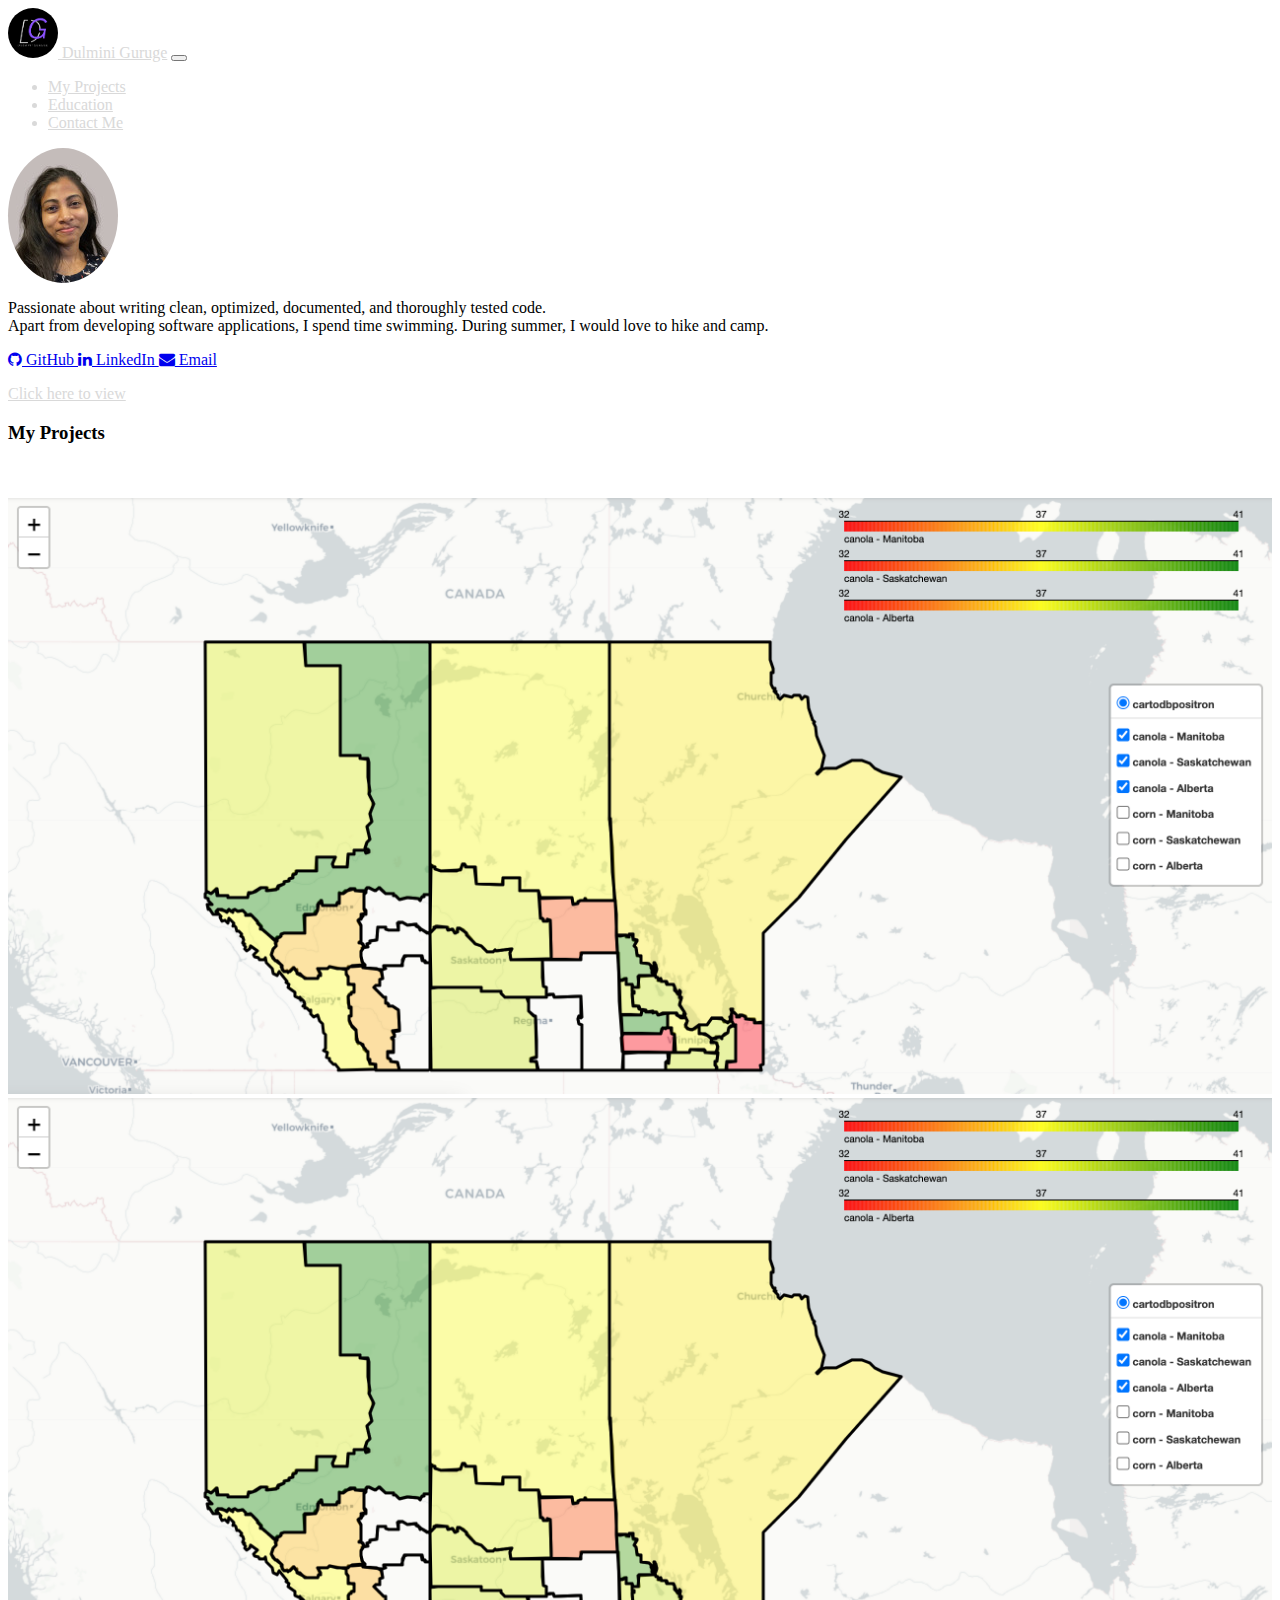
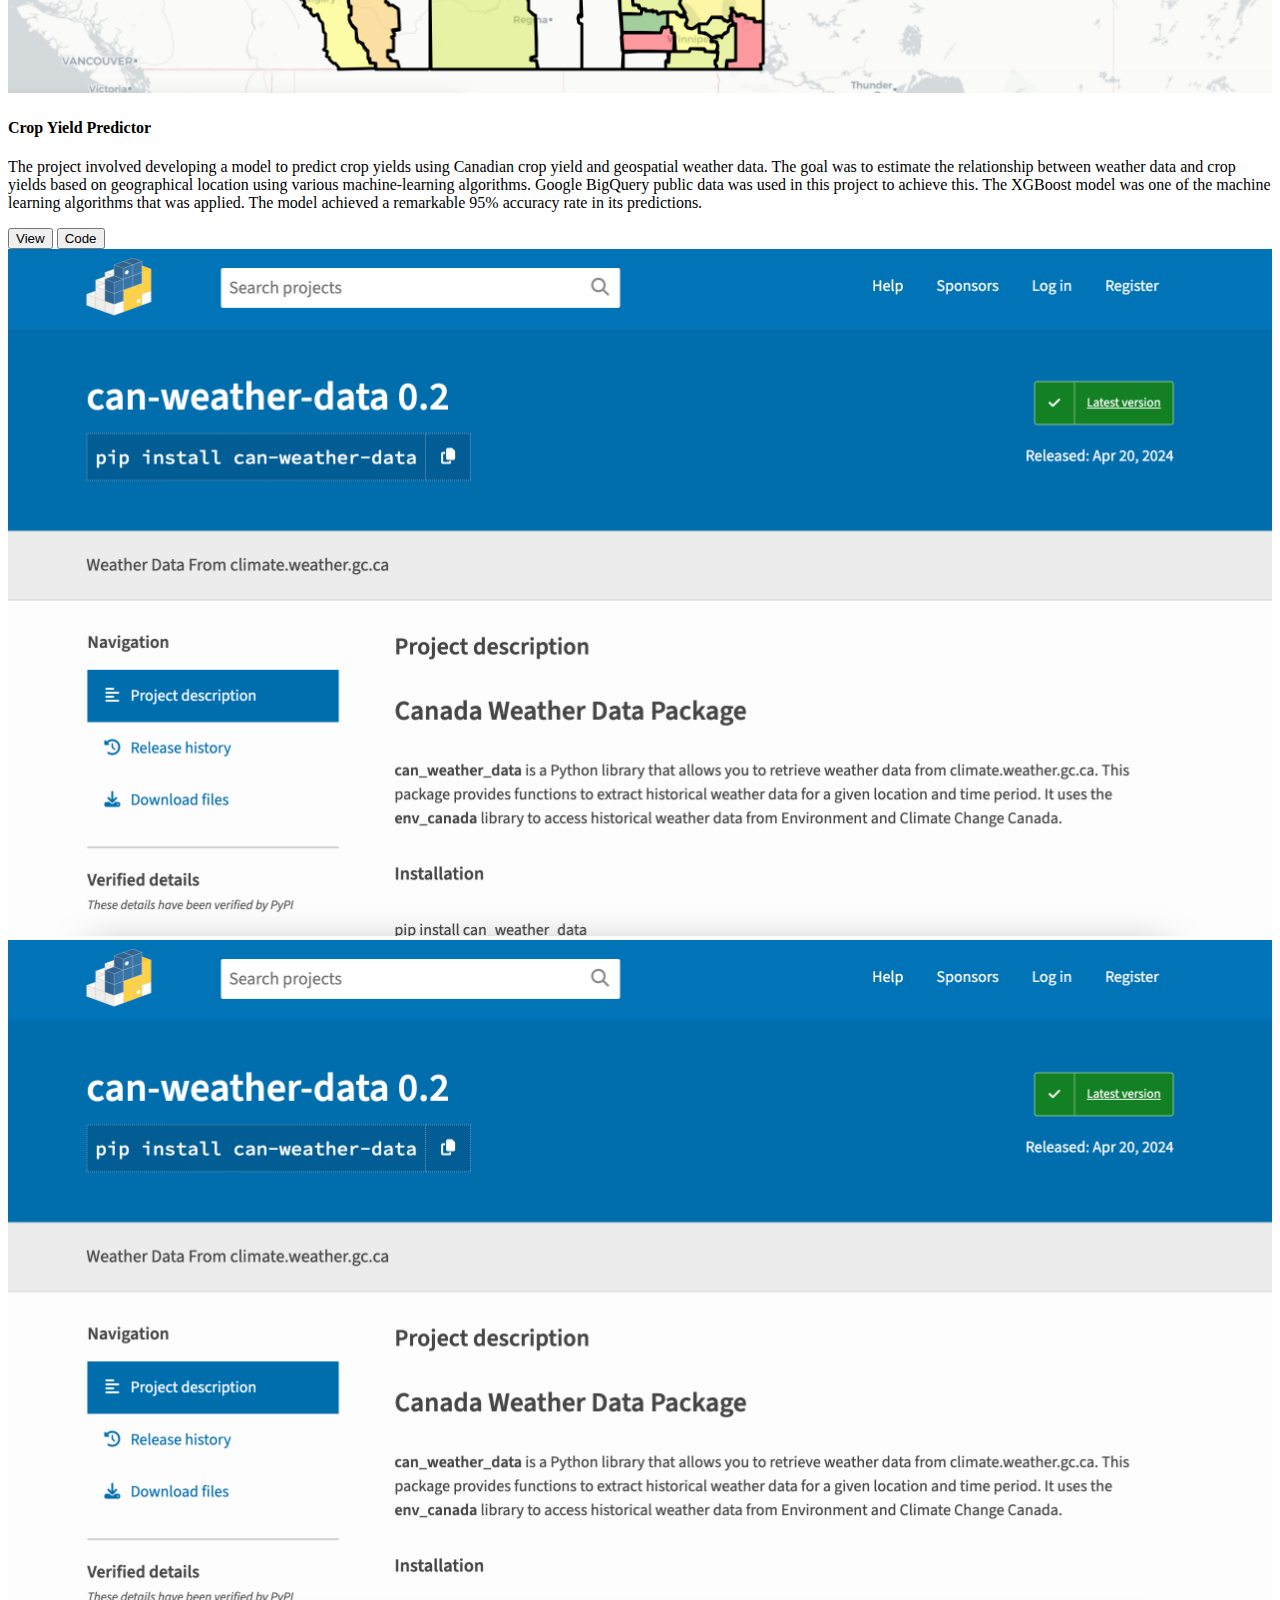
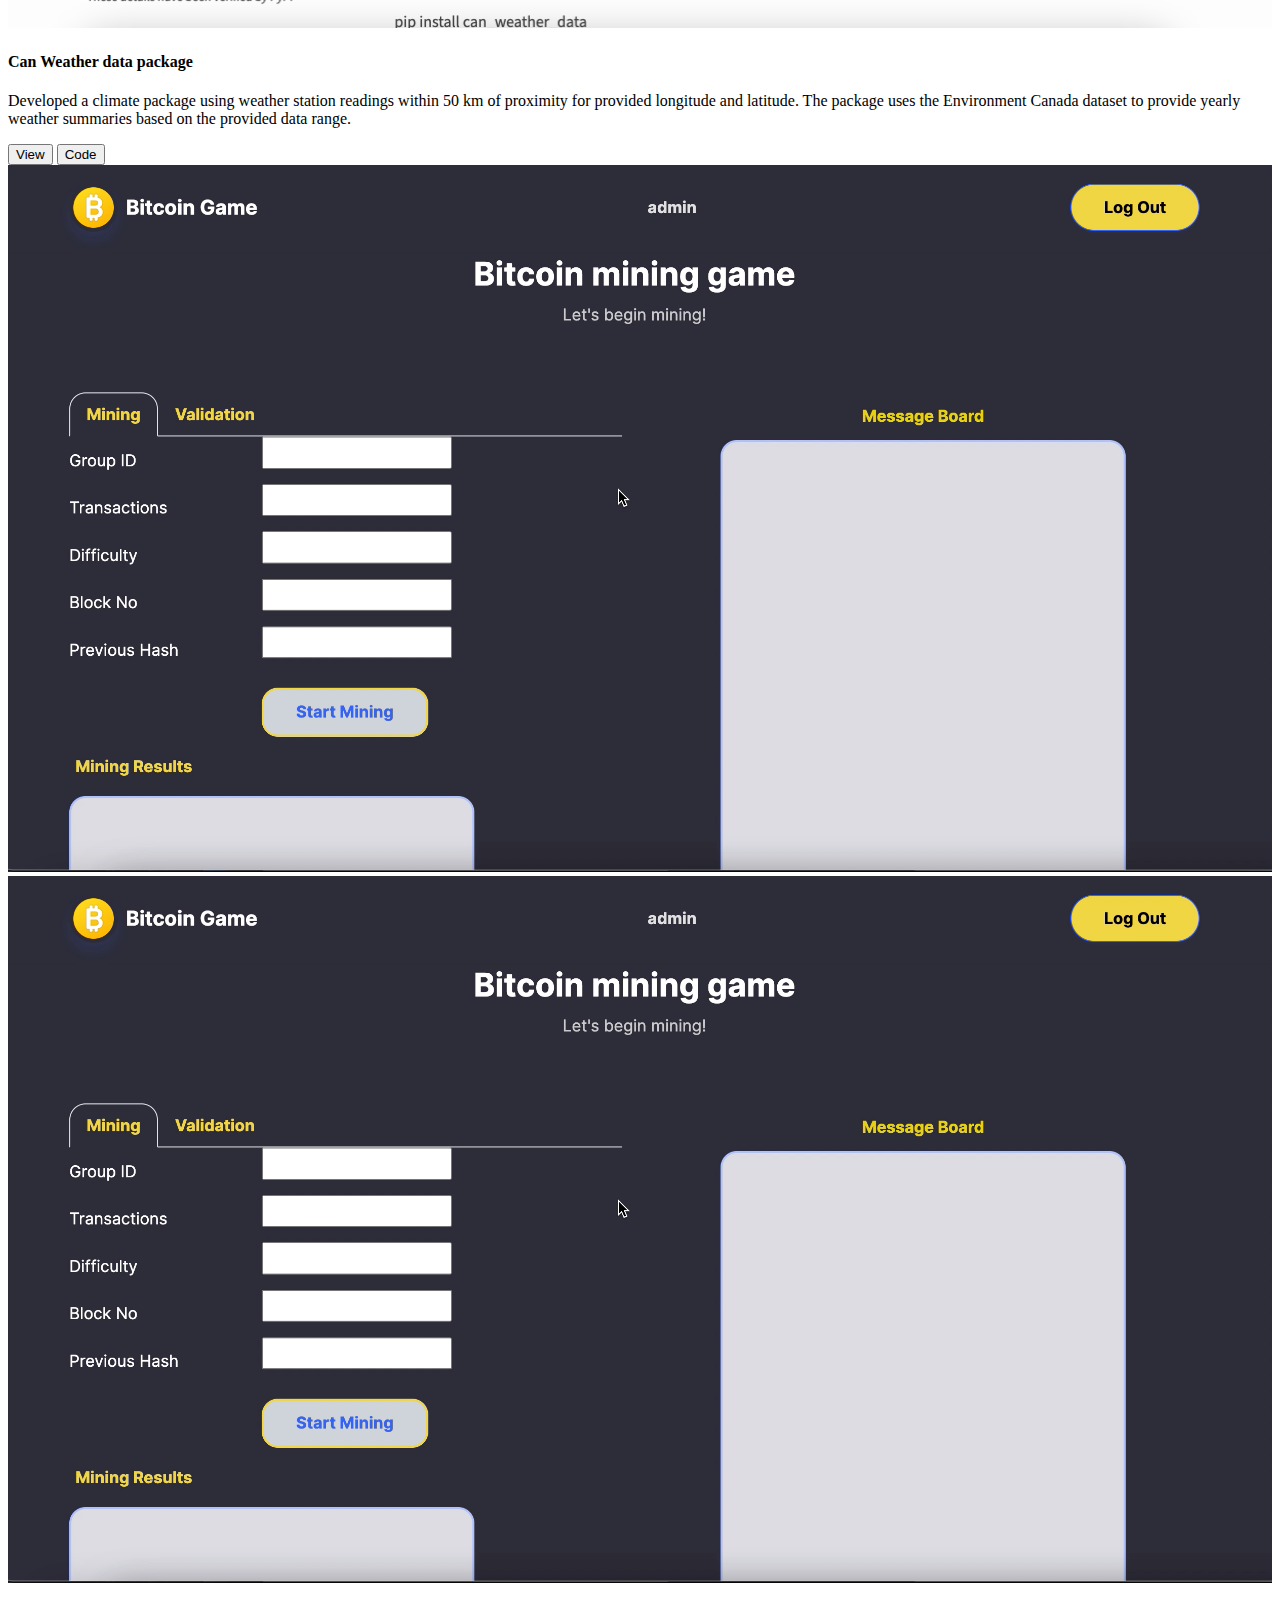
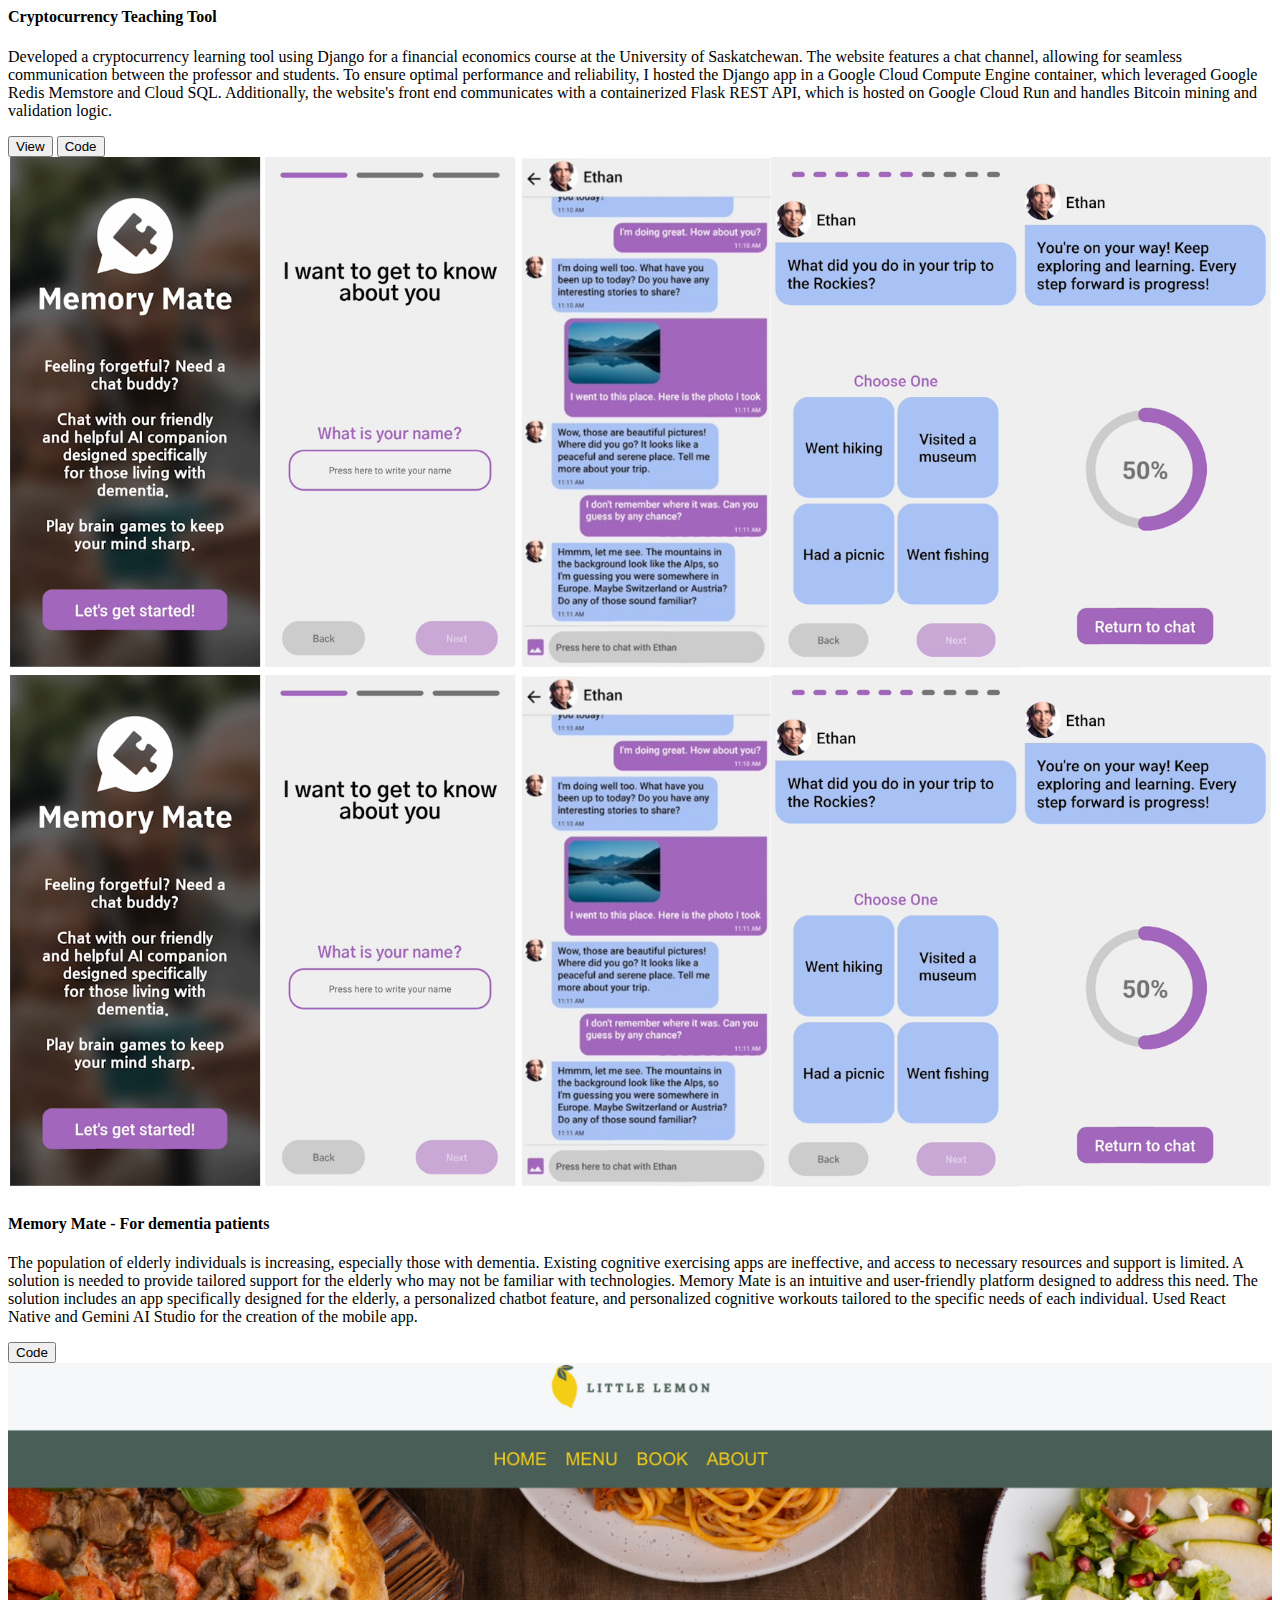
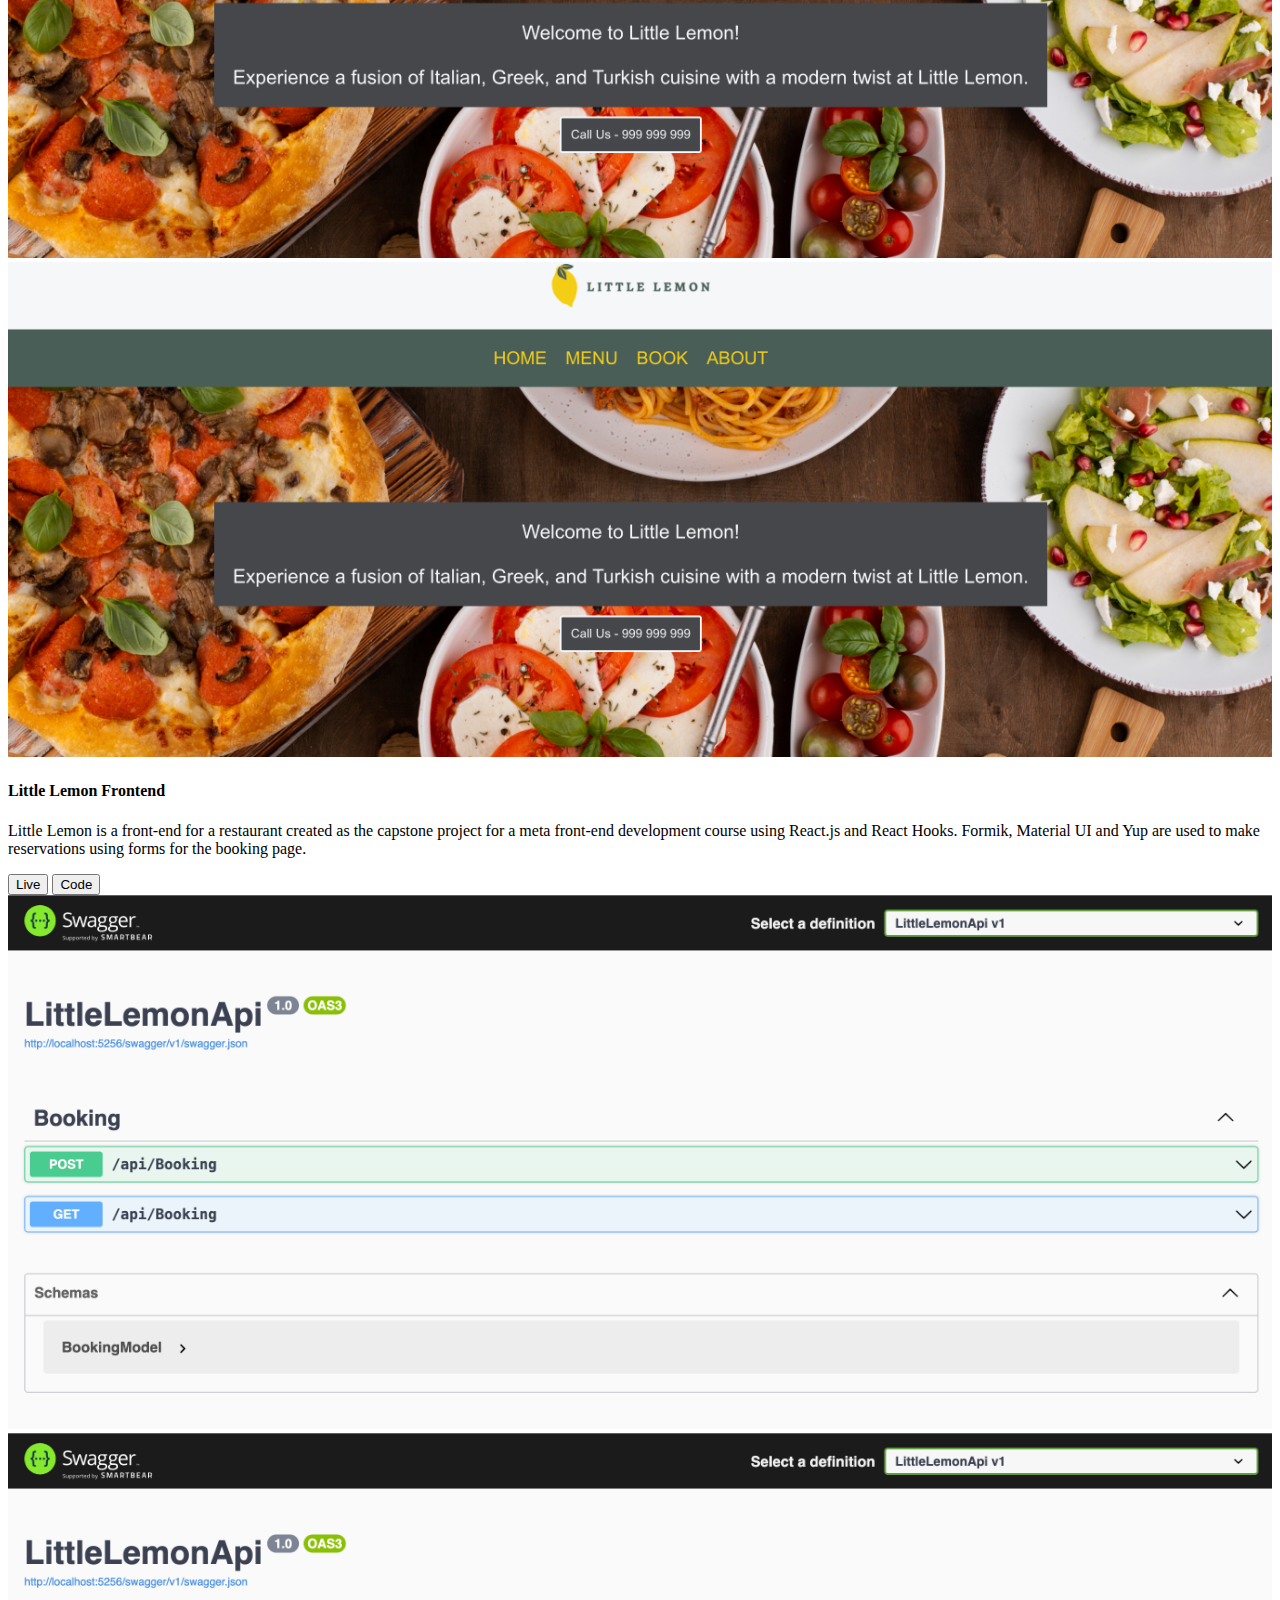
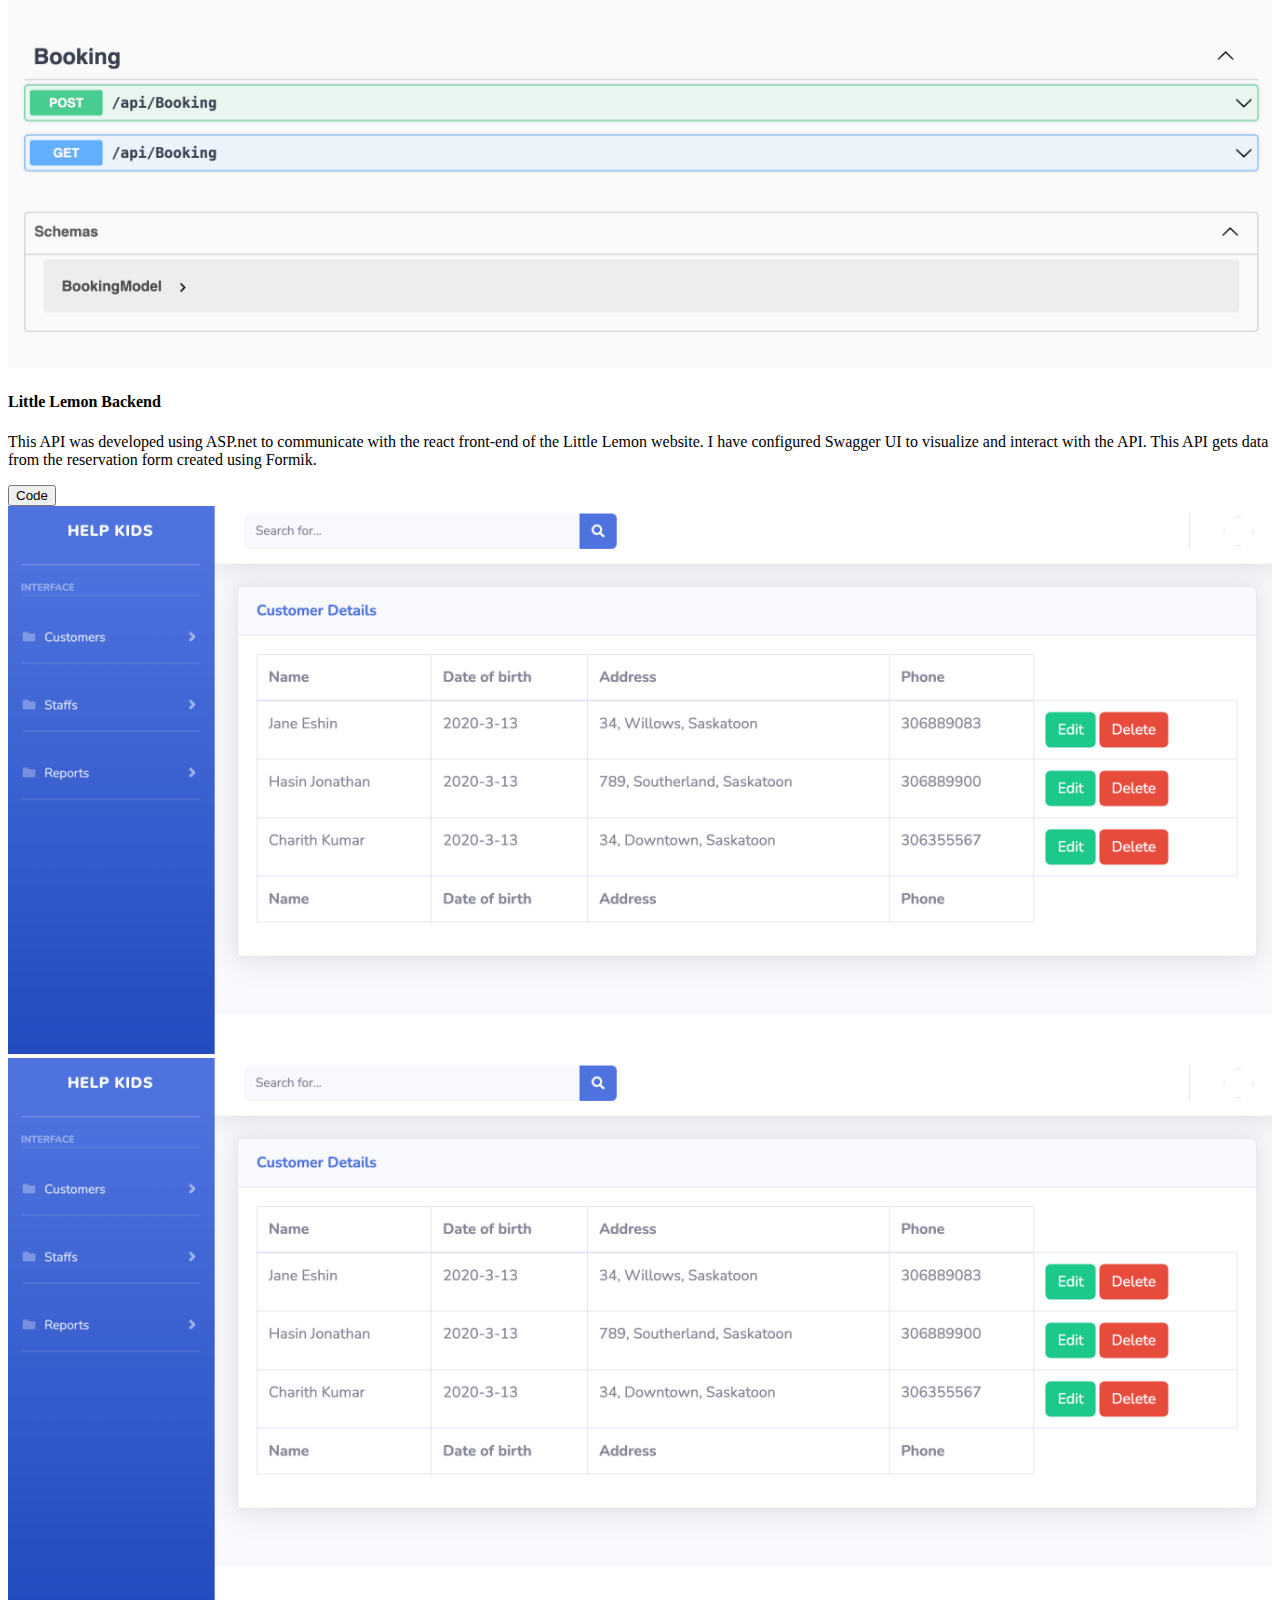
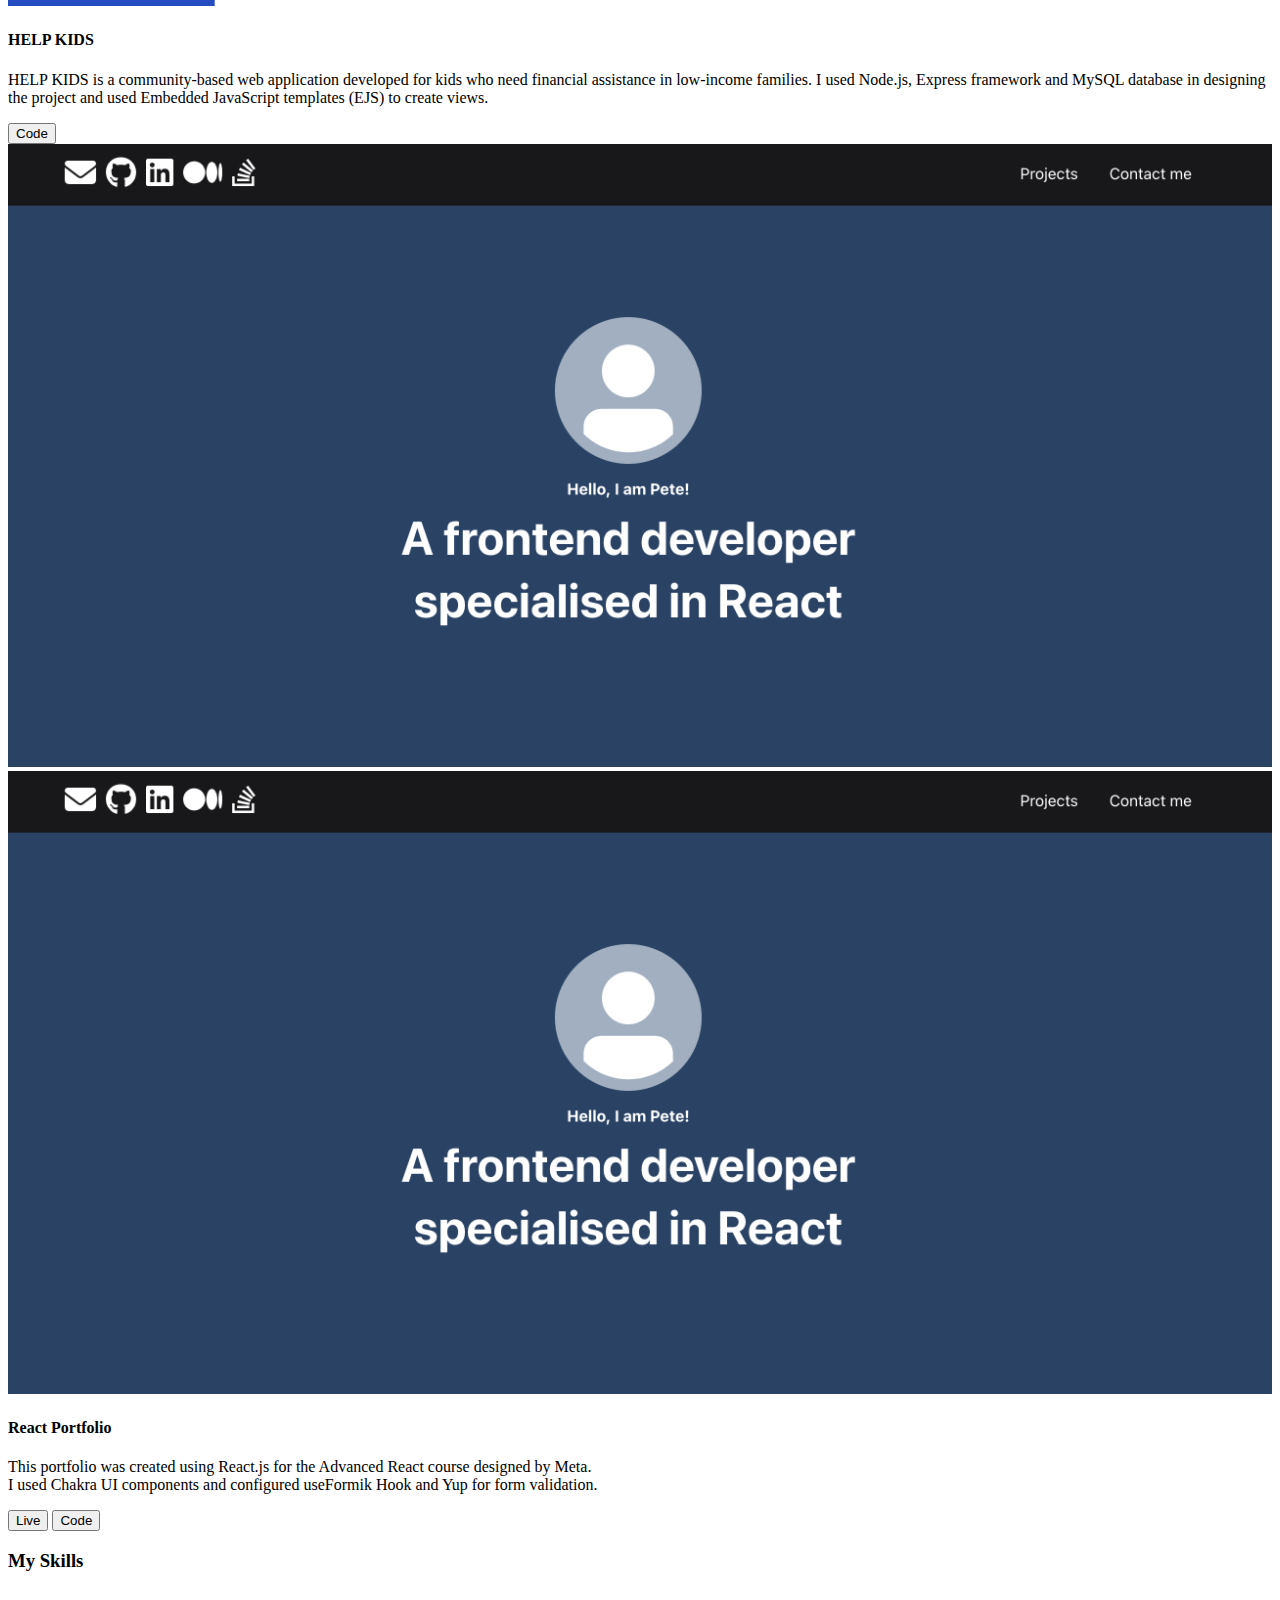
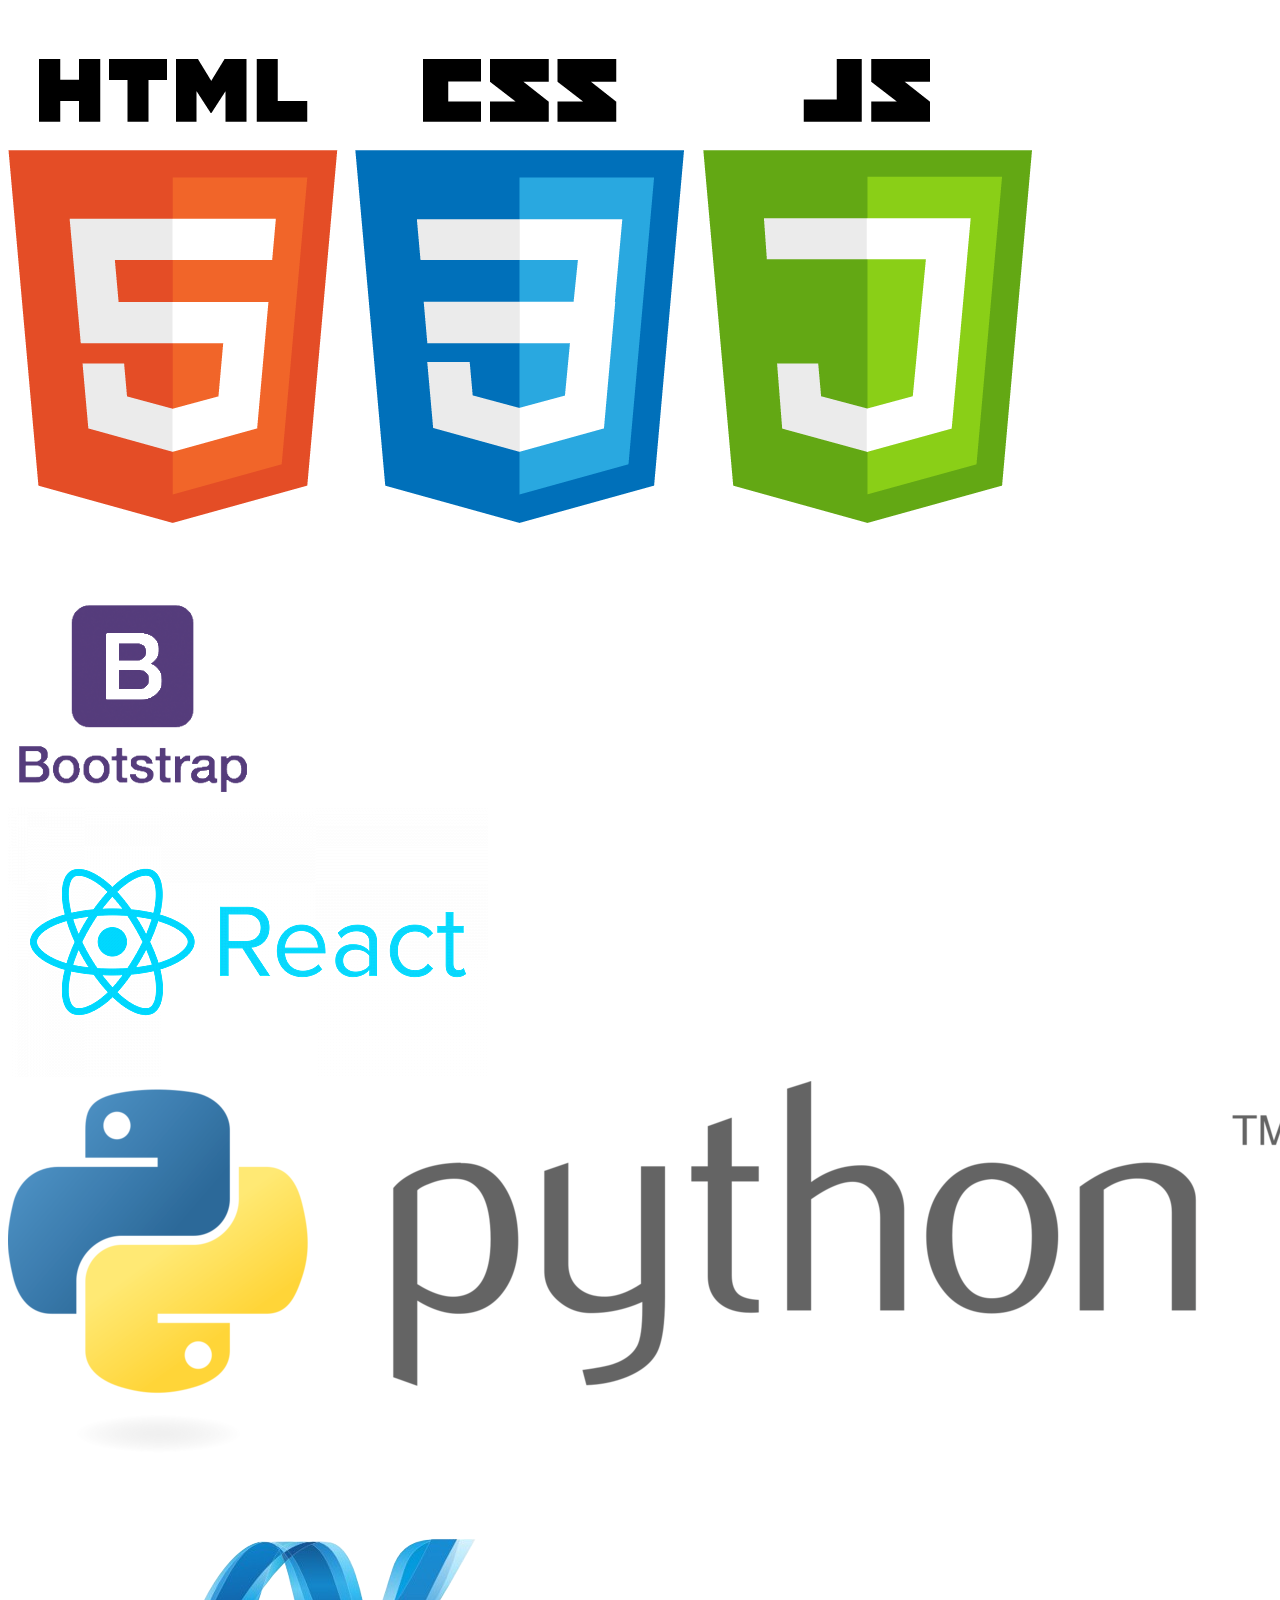
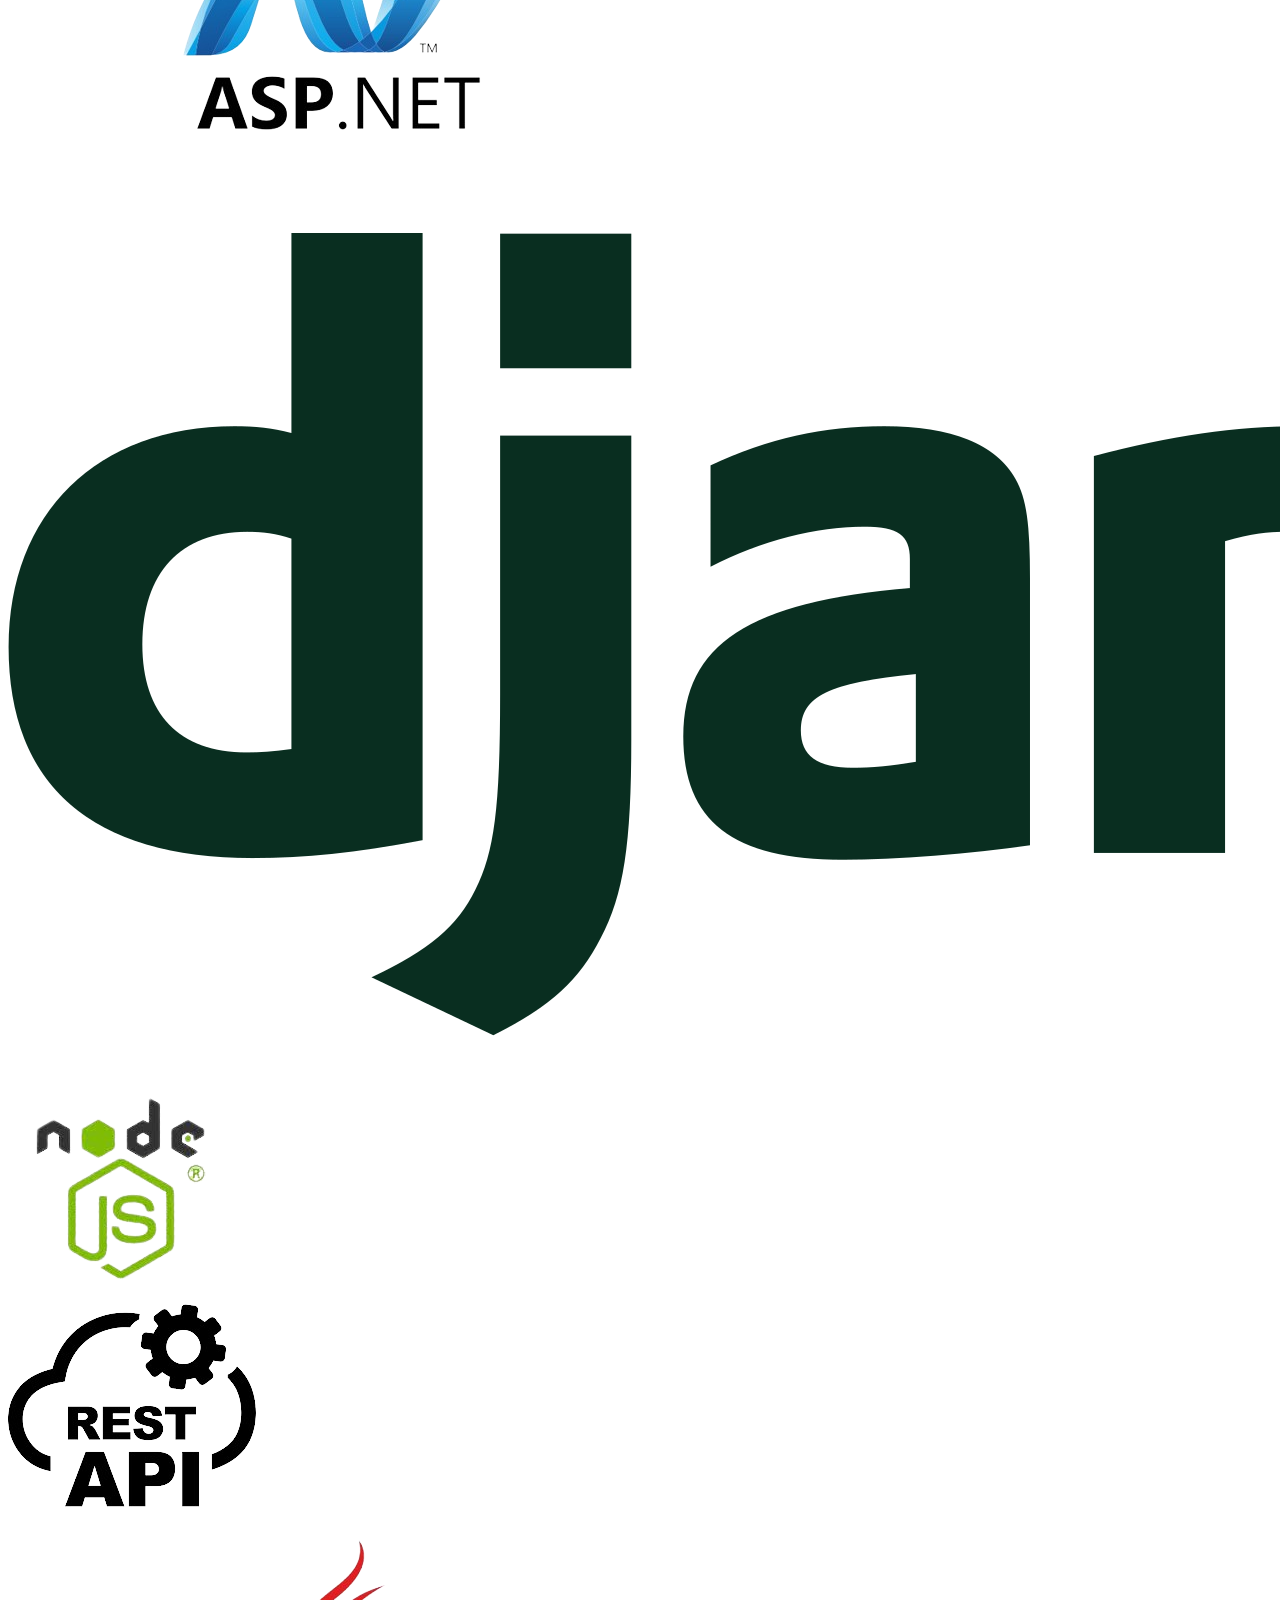
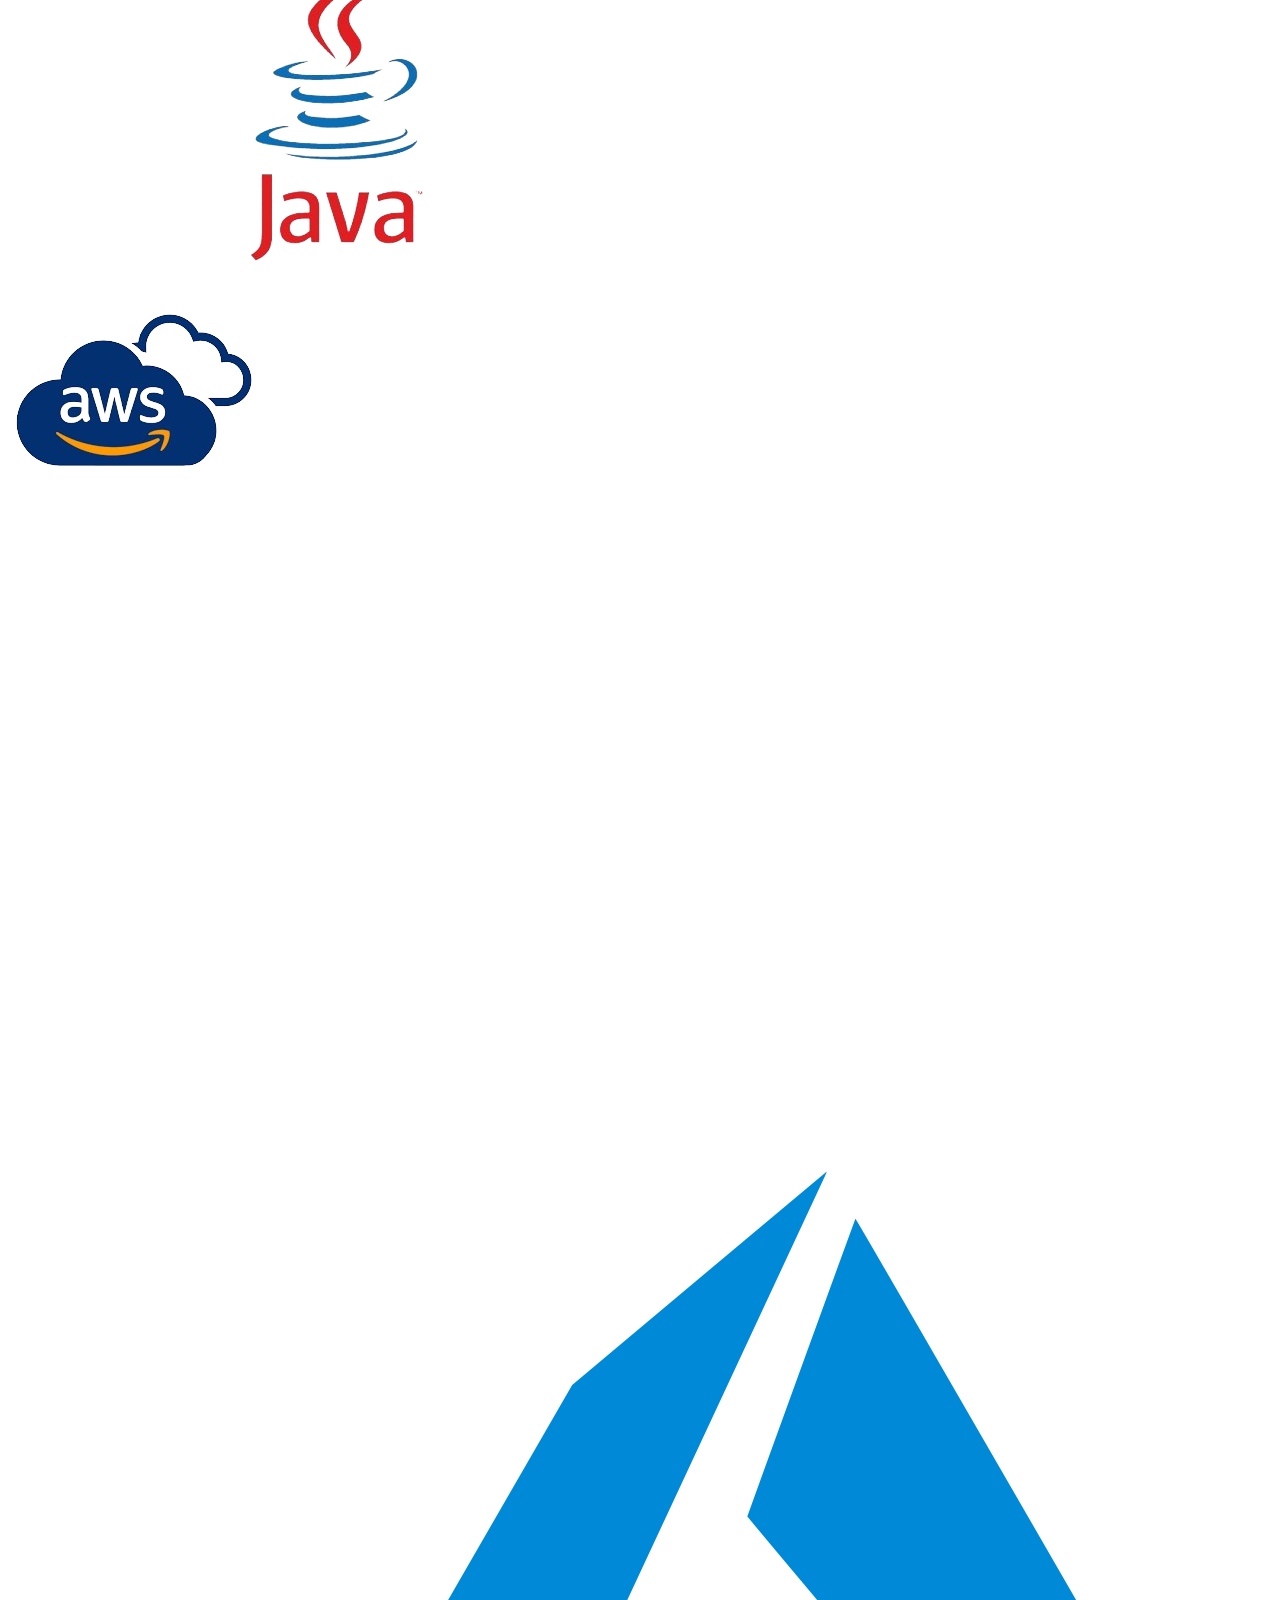
<file: Index.html>
<!doctype html>
<html lang="en">
  <head>
    <meta charset="utf-8">
    <meta name="viewport" content="width=device-width, initial-scale=1">
    <title>Dulmini Guruge</title>
    <link href="https://cdn.jsdelivr.net/npm/bootstrap@5.3.2/dist/css/bootstrap.min.css" rel="stylesheet" integrity="sha384-T3c6CoIi6uLrA9TneNEoa7RxnatzjcDSCmG1MXxSR1GAsXEV/Dwwykc2MPK8M2HN" crossorigin="anonymous">
    <link rel="stylesheet" href="https://cdnjs.cloudflare.com/ajax/libs/font-awesome/4.7.0/css/font-awesome.min.css">
    <!-- Favicon  -->
    <link rel="icon" href="./img/logo.png" style="border-radius: 50px;">
    <!-- Custom styles for this template -->
    <link href="CSS/styles.css" rel="stylesheet">
    
  </head>
  <body>
    <!-- Navbar -->
    <nav class="navbar navbar-expand-md bg-dark navbar-dark text-white ">
      <div class="container">
          <!-- Image Logo -->
          <a class="navbar-brand logo-image" style="color: #D9D9D9;" href="index.html"><img src="./img/logo.png" style="width: 50px;height: 50px;border-radius: 50px;">   Dulmini Guruge</a>  
        
      
        
    
        <button class="navbar-toggler" type="button" data-bs-toggle="collapse" data-bs-target="#navbarNavDropdown" aria-controls="navbarNavDropdown" aria-expanded="false" aria-label="Toggle navigation">
          <span class="navbar-toggler-icon"></span>
        </button>
        <div class="collapse navbar-collapse" id="navbarNavDropdown">
          <ul class="navbar-nav ms-auto" style="color: #D9D9D9;" > 
           <!--  <li class="nav-item">
              <a class="nav-link"  href="#Services">Services</a>
            </li> -->
            <li class="nav-item">
              <a class="nav-link" href="#Portfolio">My Projects</a>
            </li>
            <li class="nav-item">
              <a class="nav-link" href="#Education">Education</a>
            </li>
            <li class="nav-item">
              <a class="nav-link" href="#ContactMe">Contact Me</a>
            </li>
            
          </ul>
        </div>
      </div>
    </nav>

  <main>

    <!--Showcase-->
    <section class="bg-dark text-light p-5  text-center" >
      <div class="container" id="Home">
        <div class="d-flex flex-column align-items-center">
          

          <div class="oval-front-img py-5">
            
          </div>
          <div class="mt-3">
            

            <!-- <h2>Software Developer</h2> -->
            <p>
              Passionate about writing clean, optimized, documented, and thoroughly tested code. 
              <br/>Apart from developing software applications, I spend time swimming. During summer, I would love to hike and camp.
              
              <!-- Experienced in React, Django and ASP.net web development -->
            </p>
            <a href="https://github.com/DulminiGuruge" target="_blank" class="btn btn-dark rounded-pill text-white border border-bisque mb-5">
              <i class="fa fa-github fa-1x"></i> GitHub
            </a>
            <a href="https://www.linkedin.com/in/dulminig/" target="_blank" class="btn btn-dark rounded-pill text-white border border-bisque mb-5">
              <i class="fa fa-linkedin fa-1x"></i> LinkedIn
            </a>
            <a href="mailto: dulminiguruge@gmail.com" target="_blank" class="btn btn-dark rounded-pill text-white border border-bisque mb-5">
              <i class="fa fa-envelope fa-1x"></i> Email
            </a>
           
           <!--  <a href="https://drive.google.com/drive/folders/1D943mhyxoeLR1X7yl84L0T0NDXxobIH1?usp=drive_link" target="_blank" class="btn btn-dark rounded-pill text-white border border-bisque mb-5"></a> -->
          <!--   <a href="pdf.html" target="_blank" class="btn btn-dark rounded-pill text-white border border-bisque mb-5">
              <i class="fa fa-file fa-1x"></i> Resume
            </a> -->
            <a href="#Portfolio" class="nav-link px-2 " style="color: #D9D9D9;"> <p id="demo"></p></a>
            

            <script>
              var rotations = 3;  // Set the number of rotations
              var currentRotation = 1;
              
              var i = 0;
              var txt = 'Click here to view My Projects';
              var speed = 50;
              
              function typeWriter() {
                if (i < txt.length) {
                        document.getElementById("demo").innerHTML += txt.charAt(i);
                        i++;
                        setTimeout(typeWriter, speed);
                  }
              }
              
              // Call the function when the document loads
              document.addEventListener("DOMContentLoaded", function() {
                typeWriter();
              });
              </script>
            
         
        

            
  
  
          </div>
          
        </div>
      
      </div>

    </section>
    <!--Services-->
      <!--About me-->
  <!-- <section class="bg-light rounded-4 mt-5 py-5 px-4 px-md-5">
    <div class="container px-5">
        <div class="row gx-5 justify-content-center">
            <div class="col-xxl-8">
                <div class="text-center my-5">
                    <h3 class=" fw-bolder"><span class="text-gradient d-inline">Why Work With Me</span></h3>
                    <p class="lead fw-light mb-4">I am passionate about creating software solutions and solving leetcode questions. My skillset is diverse, covering both front-end and back-end development, which I have gained through practical experience in the industry.</p>
                    
                    <p class="text-muted">Apart from developing software application I spend time swimming. Other than that I would love to hike and do camping during summer.</p>
                 
                </div>
            </div>
        </div>
    </div>
</section> -->

  
   
   <!-- Projects Section-->
   <section class="bg-light rounded-4 mt-5 py-5 px-4 px-md-5" id="Portfolio">
    <div class="text-center m-5"><h3 class="fw-bolder">My Projects</h3></div>
    <br></br>
 
    <div class="container">
      <div class="row  ">


        <div class="card g-3">
          <div class="row no-gutters">
              <!-- Image on the left for lg and md screens -->
              <div class="col-lg-6 d-none d-md-block">
                  <img src="./img/CropPredictions.png" class="card-img" alt="Card image" style="width: 100%; height: 100%;">
              </div>
        
               <!-- Image on top of the text for sm screens -->
               <div class="col-sm-12 d-md-none">
                <img src="./img/CropPredictions.png" class="card-img" alt="Card image" style="width: 100%; height: 100%;">
            </div>
              
              <!-- Text on the right for lg and md screens -->
              <div class="col-lg-6">
                  <div class="card-body">
                      <h4 class="card-title">Crop Yield Predictor</h4>
                      <p class="card-text">The project involved developing a model to predict crop yields using Canadian crop yield and geospatial weather data. The goal was to estimate the relationship between weather data and crop yields based on geographical location using various machine-learning algorithms. Google BigQuery public data was used in this project to achieve this. The XGBoost model was one of the machine learning algorithms that was applied. The model achieved a remarkable 95% accuracy rate in its predictions. </p>
                      
                      <div class="d-flex justify-content-between align-items-center">
                          <div class="btn-group">
                              <button type="button" class="btn btn-sm btn-outline-secondary" onclick=cropyieldPage()>View</button> 
                              <button type="button" class="btn btn-sm btn-outline-secondary" onclick=cropyieldGit()>Code</button>
                          </div>
                          
                      </div>
                  </div>
              </div>
        
             
          </div>
        </div>

        <div class="card g-3">
          <div class="row no-gutters">
              <!-- Image on the left for lg and md screens -->
              <div class="col-lg-6 d-none d-md-block">
                  <img src="./img/can_weather.png" class="card-img" alt="Card image" style="width: 100%; height: 100%;">
              </div>
        
               <!-- Image on top of the text for sm screens -->
               <div class="col-sm-12 d-md-none">
                <img src="./img/can_weather.png" class="card-img" alt="Card image" style="width: 100%; height: 100%;">
            </div>
              
              <!-- Text on the right for lg and md screens -->
              <div class="col-lg-6">
                  <div class="card-body">
                      <h4 class="card-title"> Can Weather data package </h4>
                      <p class="card-text">Developed a climate package using weather station readings within 50 km of proximity for provided longitude and latitude. The package uses the Environment Canada dataset to provide yearly weather summaries based on the provided data range. </p>
                      
                      <div class="d-flex justify-content-between align-items-center">
                          <div class="btn-group">
                              <button type="button" class="btn btn-sm btn-outline-secondary" onclick=canweatherPage()>View</button> 
                              <button type="button" class="btn btn-sm btn-outline-secondary" onclick=canweatherGit()>Code</button>
                          </div>
                          
                      </div>
                  </div>
              </div>
        
             
          </div>
        </div>

        <div class="card g-3">
          <div class="row no-gutters">
              <!-- Image on the left for lg and md screens -->
              <div class="col-lg-6 d-none d-md-block">
                  <img src="./img/bitcoingame.png" class="card-img" alt="Card image" style="width: 100%; height: 100%;">
              </div>
        
               <!-- Image on top of the text for sm screens -->
               <div class="col-sm-12 d-md-none">
                <img src="./img/bitcoingame.png" class="card-img" alt="Card image" style="width: 100%; height: 100%;">
            </div>
              
              <!-- Text on the right for lg and md screens -->
              <div class="col-lg-6">
                  <div class="card-body">
                      <h4 class="card-title">Cryptocurrency Teaching Tool</h4>
                      <p class="card-text">Developed a cryptocurrency learning tool using Django for a financial economics course at the University of Saskatchewan. The website features a chat channel, allowing for seamless communication between the professor and students. To ensure optimal performance and reliability, I hosted the Django app in a Google Cloud Compute Engine container, which leveraged Google Redis Memstore and Cloud SQL. Additionally, the website's front end communicates with a containerized Flask REST API, which is hosted on Google Cloud Run and handles Bitcoin mining and validation logic. </p>
                      
                      <div class="d-flex justify-content-between align-items-center">
                          <div class="btn-group">
                              <button type="button" class="btn btn-sm btn-outline-secondary" onclick=bitcoingamePage()>View</button> 
                              <button type="button" class="btn btn-sm btn-outline-secondary" onclick=bitcoingameGit()>Code</button>
                          </div>
                          
                      </div>
                  </div>
              </div>
        
             
          </div>
        </div>


        <div class="card g-3">
          <div class="row no-gutters">
              <!-- Image on the left for lg and md screens -->
              <div class="col-lg-6 d-none d-md-block">
                  <img src="./img/MemoryMate.png" class="card-img" alt="Card image" style="width: 100%; height: 100%;">
              </div>
               <!-- Image on top of the text for sm screens -->
               <div class="col-sm-12 d-md-none">
                <img src="./img/MemoryMate.png" class="card-img" alt="Card image" style="width: 100%; height: 100%;">
               </div>
              
              <!-- Text on the right for lg and md screens -->
              <div class="col-lg-6">
                  <div class="card-body">
                      <h4 class="card-title">Memory Mate - For dementia patients</h4>
                      <p class="card-text">The population of elderly individuals is increasing, especially those with dementia. Existing cognitive exercising apps are ineffective, and access to necessary resources and support is limited. A solution is needed to provide tailored support for the elderly who may not be familiar with technologies. Memory Mate is an intuitive and user-friendly platform designed to address this need. The solution includes an app specifically designed for the elderly, a personalized chatbot feature, and personalized cognitive workouts tailored to the specific needs of each individual. Used React Native and Gemini AI Studio for the creation of the mobile app. </p>
                      
                      <div class="d-flex justify-content-between align-items-center">
                          <div class="btn-group">
                               <!-- <button type="button" class="btn btn-sm btn-outline-secondary" onclick=foodieView()>View</button>  -->
                              <button type="button" class="btn btn-sm btn-outline-secondary" onclick=MemoryMateGit()>Code</button>
                          </div>
                          <!-- <small class="text-body-secondary">9 mins</small> -->
                      </div>
                  </div>
              </div>
  
             
          </div>
      </div>

        <div class="card g-3">
          <div class="row no-gutters">
              <!-- Image on the left for lg and md screens -->
              <div class="col-lg-6  d-none d-md-block">
                  <img src="./img/little_lemon.png" class="card-img" alt="Card image" style="width: 100%; height: 100%;">
              </div>
    
                <!-- Image on top of the text for sm screens -->
                <div class="col-sm-12 d-md-none">
                  <img src="./img/little_lemon.png" class="card-img" alt="Card image" style="width: 100%; height: 100%;">
              </div>
              
              <!-- Text on the right for lg and md screens -->
              <div class="col-lg-6 ">
                  <div class="card-body">
                      <h4 class="card-title">Little Lemon Frontend</h4>
                      <p class="card-text">Little Lemon is a front-end for a restaurant created as the capstone project for a meta front-end development course using React.js and React Hooks. Formik, Material UI and Yup are used to make reservations using forms for the booking page.</p>
                      
                      <div class="d-flex justify-content-between align-items-center">
                          <div class="btn-group">
                            
                              <button type="button" class="btn btn-sm btn-outline-secondary"  onclick=littlelemonLive()>Live</button>
                              <button type="button" class="btn btn-sm btn-outline-secondary" onclick=littlelemonGit()>Code</button>
                          </div>
                          
                      </div>
                  </div>
              </div>
    
            
          </div>
      </div>

        <div class="card g-3">
          <div class="row no-gutters">

              <!-- Image on the left for lg and md screens -->
              <div class="col-lg-6 d-none d-md-block">
                  <img src="./img/littlelemon_api.png" class="card-img" alt="Card image" style="width: 100%; height: 100%;">
              </div>
                <!-- Image on top of the text for sm screens -->
              <div class="col-sm-12 d-md-none">
                  <img src="./img/littlelemon_api.png" class="card-img" alt="Card image" style="width: 100%; height: 100%;">
              </div>
              <!-- Text on the right for lg and md screens -->
              <div class="col-lg-6 ">
                  <div class="card-body">
                      <h4 class="card-title">Little Lemon Backend</h4>
                      <p class="card-text">This API was developed using ASP.net to communicate with the react front-end of the Little Lemon website. I have configured Swagger UI to visualize and interact with the API. This API gets data from the reservation form created using Formik.</p>
                      
                      <div class="d-flex justify-content-between align-items-center">
                          <div class="btn-group">
                              <!-- <button type="button" class="btn btn-sm btn-outline-secondary" onclick=littlelemonapiLive()>Live</button>  -->
                              <button type="button" class="btn btn-sm btn-outline-secondary" onclick=littlelemonapiGit()>Code</button>
                          </div>
                          
                      </div>
                  </div>
              </div>
  
            
          </div>
      </div>


      
 

  <div class="card g-3">
    <div class="row no-gutters">
        <!-- Image on the left for lg and md screens -->
        <div class="col-lg-6 d-none d-md-block">
            <img src="./img/helpkids.png" class="card-img" alt="Card image" style="width: 100%; height: 100%;">
        </div>

         <!-- Image on top of the text for sm screens -->
         <div class="col-sm-12 d-md-none">
          <img src="./img/helpkids.png" class="card-img" alt="Card image" style="width: 100%; height: 100%;">
      </div>
        
        <!-- Text on the right for lg and md screens -->
        <div class="col-lg-6">
            <div class="card-body">
                <h4 class="card-title">HELP KIDS</h4>
                <p class="card-text">HELP KIDS is a community-based web application developed for kids who need financial assistance in low-income families. I used Node.js, Express framework and MySQL database in designing the project and used Embedded JavaScript templates (EJS) to create views.</p>
                
                <div class="d-flex justify-content-between align-items-center">
                    <div class="btn-group">
                        <!-- <button type="button" class="btn btn-sm btn-outline-secondary">View</button> -->
                        <button type="button" class="btn btn-sm btn-outline-secondary" onclick=helpkidsGit()>Code</button>
                    </div>
                   
                </div>
            </div>
        </div>

       
    </div>
</div>


<div class="card g-3">
  <div class="row no-gutters">
      <!-- Image on the left for lg and md screens -->
      <div class="col-lg-6 d-none d-md-block">
          <img src="./img/portfolio.png" class="card-img" alt="Card image" style="width: 100%; height: 100%;">
      </div>

       <!-- Image on top of the text for sm screens -->
       <div class="col-sm-12 d-md-none">
        <img src="./img/portfolio.png" class="card-img" alt="Card image" style="width: 100%; height: 100%;">
    </div>
      
      <!-- Text on the right for lg and md screens -->
      <div class="col-lg-6 ">
          <div class="card-body">
              <h4 class="card-title">React Portfolio</h4>
              <p class="card-text">This portfolio was created using React.js for the Advanced React course designed by Meta. <br>I used Chakra UI components and configured useFormik Hook and Yup for form validation.</p>
              
              <div class="d-flex justify-content-between align-items-center">
                  <div class="btn-group">
                      <button type="button" class="btn btn-sm btn-outline-secondary" onclick=samplePortfolioLive()>Live</button>
                      <button type="button" class="btn btn-sm btn-outline-secondary" onclick=samplePortfolioGit()>Code</button>
                  </div>
                  
              </div>
          </div>
      </div>

     
  </div>
</div>

</div>
  
  
  </section>
<!--Skills-->



<!-- My Skills Section -->
<section class="bg-light rounded-4 mt-5 py-5 px-4 px-md-5">
  <div class="container px-5">
    <div class="row gx-5 justify-content-center">
      <div class="col-xxl-8">
        <div class="text-center my-5">
          <h3 class="fw-bolder"><span class="text-gradient d-inline">My Skills</span></h3>
        </div>
      </div>
    </div>

    <!-- Image Flexbox Rows for Large Devices -->
    <div class="row row-cols-lg-6 gy-4 row-cols-xxl-6 row-cols-3 row-cols-sm-3 row-cols-md-3 d-flex d-lg-flex">
      <!-- Replace the following placeholders with your actual image sources -->
      <div class="col">
        <img src="icons/htmlcssjs.png" alt="htmlcssjs" class="img-fluid rounded">
      </div>
      <div class="col">
        <img src="icons/bootstrap.png" alt="bootstrap" class="img-fluid rounded">
      </div>

      <div class="col">
        <img src="icons/react.png" alt="react" class="img-fluid rounded">
      </div>
     
      <div class="col">
        <img src="icons/python.png" alt="python" class="img-fluid rounded">
      </div>
      <div class="col">
        <img src="icons/aspnet.png" alt="aspnet" class="img-fluid rounded">
      </div>
      
      <div class="col">
        <img src="icons/django.png" alt="django" class="img-fluid rounded">
      </div>
      <div class="col">
        <img src="icons/nodejs.png" alt="react" class="img-fluid rounded">
      </div>
      <div class="col">
        <img src="icons/restapi.png" alt="restapi" class="img-fluid rounded">
      </div>
      <div class="col">
        <img src="icons/java.png" alt="java" class="img-fluid rounded">
      </div>
     
      <div class="col">
        <img src="icons/aws.png" alt="aws" class="img-fluid rounded">
      </div>
      <div class="col">
        <img src="icons/azure.png" alt="azure" class="img-fluid rounded">
      </div>
     
      <div class="col">
        <img src="icons/sql.png" alt="sql" class="img-fluid rounded">
      </div>
      <div class="col">
        <img src="icons/mysql.png" alt="sql" class="img-fluid rounded">
      </div>
     
      <div class="col">
        <img src="icons/Hyperledger.png" alt="react" class="img-fluid rounded">
      </div>
      <div class="col">
        <img src="icons/postgre.png" alt="aws" class="img-fluid rounded">
      </div>
     
      <div class="col">
        <img src="icons/git.png" alt="aws" class="img-fluid rounded">
      </div>
      <div class="col">
        <img src="icons/Docker.png" alt="Docker" class="img-fluid rounded">
      </div>
      
      <div class="col">
        <img src="icons/linux.png" alt="linux" class="img-fluid rounded">
      </div>
      
      <!-- Repeat this block for the remaining images -->
      <!-- ... -->

      <!-- You should have a total of 12 col divs within this row for large devices -->
    </div>

 
  </div>
</section>



 <!--Education-->

    <section id="Education">
      <div class="container rounded-4 mt-5 py-5 px-4 px-md-5">
        <div class="text-center m-5"><h3 class="fw-bolder">Education</h3></div>
        <div class="mt-4 p-5 text-bg-light rounded">
          <div class="row ">
            <div class="col-lg-10 text-lg-start  col-sm-12 text-sm-center col-12 text-center "><h5>Bachelor of Science Four-Year in Computer Science</h5></div> 
            <div class="col-lg-2 text-lg-end  col-sm-12 text-sm-center col-12 text-center" style="color: #6c63ff"><h5>2020 - 2023</h5></div> 
          </div>
          <div class="row">
            <div class="col-lg-10  text-lg-start  col-sm-12 text-sm-center col-12 text-center"><p>University of Saskatchewan, Canada</p></div> 
            <div class="col-lg-2  text-lg-end  col-sm-12 text-sm-center col-12 text-center"><p>with Distinction</p></div> 
          </div>

        </div>   
         
        </div>
      </div>

    </section>



    <section id="ContactMe">
        <!-- Contact form-->
        <div class="bg-light rounded-4 mt-5 py-5 px-4 px-md-5">
          <div class="text-center mb-5">
              <div class="feature bg-primary bg-gradient-primary-to-secondary text-white rounded-3 mb-3"><i class="bi bi-envelope"></i></div>
              <h3 class="fw-bolder">Get in touch</h3>
              <p class="lead fw-normal text-muted mb-0">Let's work together!  </p>
              <p class="lead fw-normal text-muted mb-0">Fill this form or send an email at <a href="mailto:dulminiguruge@gmail.com" style="color: #6c63ff;"><strong>contact@dguruge.com</strong></a></p>
              <img class="w-5 p-5 align-items-right " src="img/img1.svg" alt="" width="304" height="236"/>
          </div>
          <div class="row gx-5 justify-content-center">
              <div class="col-lg-8 col-xl-6">
                 
                    <form method="POST" name="PortfolioContact" data-netlify="true" action="/success.html/">
                      <!-- Name input-->
                      <div class="form-floating mb-3">
                          <input class="form-control" id="name" type="text" name="name" placeholder="Enter your name..."  />
                          <label for="name">Full name</label>
                          
                      </div>
                      <!-- Email address input-->
                      <div class="form-floating mb-3">
                          <input class="form-control" id="email" type="email" name="email" placeholder="name@example.com"/>
                          <label for="email">Email address</label>
                          
                      </div>

                       <!-- Suject input-->
                       <div class="form-floating mb-3">
                        <input class="form-control" id="subject" type="text" name="subject" placeholder="Enter the subject..."  />
                        <label for="name">Subject</label>
                        
                      </div>
                 
                      <!-- Message input-->
                      <div class="form-floating mb-3">
                          <textarea class="form-control" id="message" type="text" name="message" placeholder="Enter your message here..." style="height: 10rem" ></textarea>
                          <label for="message">Message</label>
                          
                      </div>
                      <!-- Submit success message-->
                      <!---->
                      <!-- This is what your users will see when the form-->
                      <!-- has successfully submitted-->
                      <div class="d-none" id="submitSuccessMessage">
                          <div class="text-center mb-3">
                              <div class="fw-bolder">Form submission successful!</div>
                              <!-- To activate this form, sign up at
                              <br />
                              <a href="https://startbootstrap.com/solution/contact-forms">https://startbootstrap.com/solution/contact-forms</a> -->
                          </div>
                      </div>
                      <!-- Submit error message-->
                      <!---->
                      <!-- This is what your users will see when there is-->
                      <!-- an error submitting the form-->
                      <div class="d-none" id="submitErrorMessage"><div class="text-center text-danger mb-3">Error sending message!</div></div>
                      <!-- Submit Button-->
                      <div class="d-grid"><button class="btn btn-lg " style="background-color: #6c63ff;color: aliceblue;" id="submitButton" type="submit">Submit</button><p class="contact-feedback"></p></div>
                  </form>
              </div>
          </div>
      </div>

    </section>


  </main>

   
  <footer class="bg-dark text-light  d-flex flex-wrap justify-content-between align-items-center py-3  border-top">
          <p class="col-12 col-lg-4 mb-0 text-center justify-lg-content-start text-light px-5">Copyright &copy; 2024 Dulmini Guruge</p>

      
          <!-- <a href="/" class="col-md-12 col-sm-12 d-flex align-items-center justify-content-center mb-3 mb-md-0 me-md-auto link-body-emphasis text-decoration-none">
            <svg class="bi me-2" width="40" height="32"><use xlink:href="#bootstrap"/></svg>
          </a> -->
      
          <ul class="nav col-12 col-lg-8 justify-content-between text-light px-5">
            <li class="nav-item"><a href="#Home" class="nav-link px-2 ">Home</a></li>
            <li class="nav-item"><a href="#Portfolio" class="nav-link px-2 ">My Projects</a></li>
            <li class="nav-item"><a href="#Education" class="nav-link px-2 ">Education</a></li>
            <li class="nav-item"><a href="#ContactMe" class="nav-link px-2 ">Contact Me</a></li>
            
          </ul>
    </footer>
      
    <script src="/Javascript/functions.js"></script>
    <script src="https://cdn.jsdelivr.net/npm/bootstrap@5.3.2/dist/js/bootstrap.bundle.min.js" integrity="sha384-C6RzsynM9kWDrMNeT87bh95OGNyZPhcTNXj1NW7RuBCsyN/o0jlpcV8Qyq46cDfL" crossorigin="anonymous"></script>
  </body>
</html>
</file>
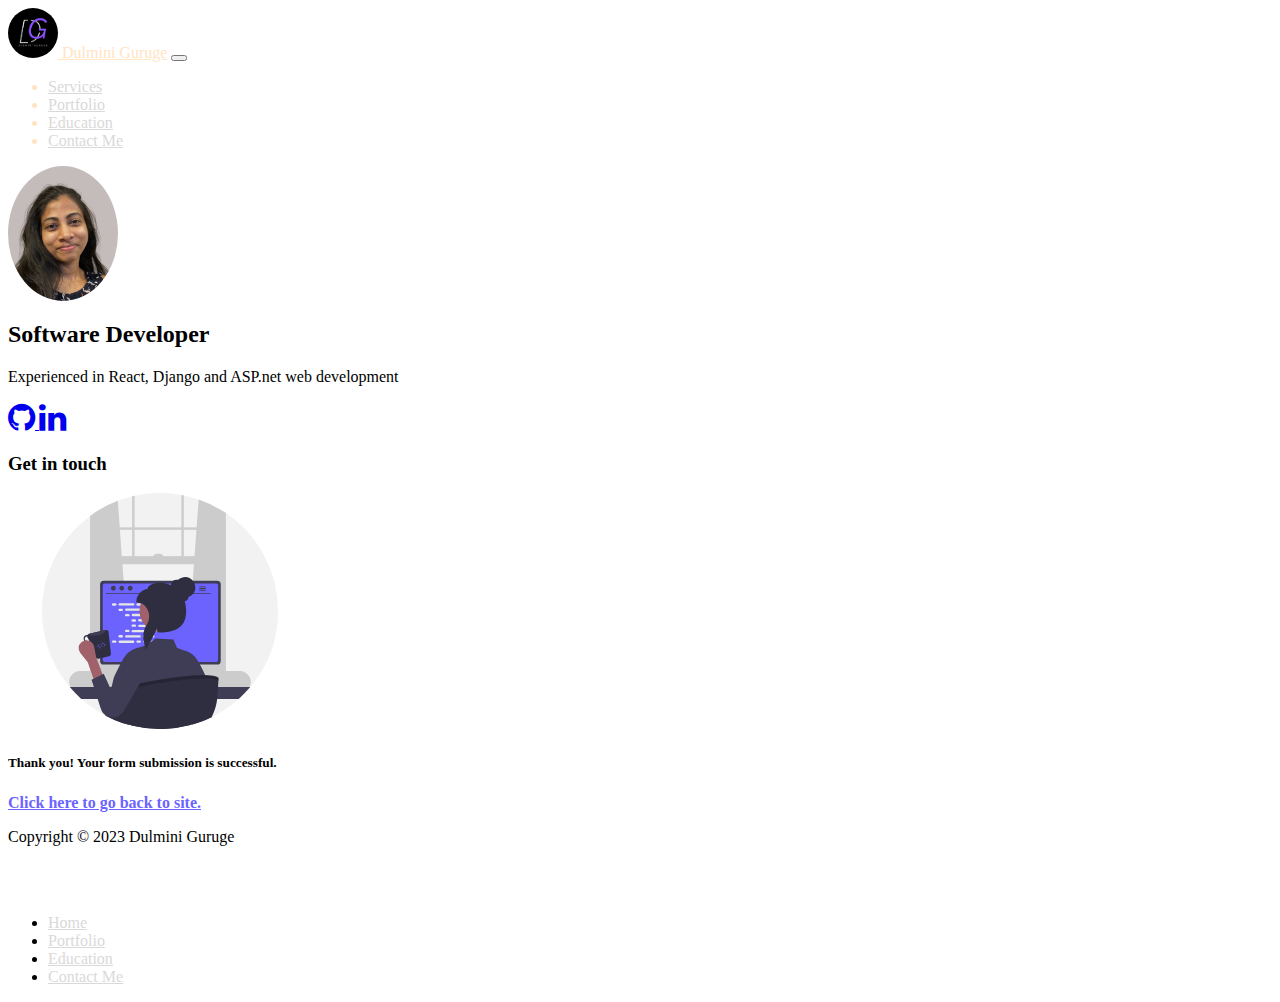
<file: success.html>
<!doctype html>
<html lang="en">
  <head>
    <meta charset="utf-8">
    <meta name="viewport" content="width=device-width, initial-scale=1">
    <title>Dulmini Guruge</title>
    <link href="https://cdn.jsdelivr.net/npm/bootstrap@5.3.2/dist/css/bootstrap.min.css" rel="stylesheet" integrity="sha384-T3c6CoIi6uLrA9TneNEoa7RxnatzjcDSCmG1MXxSR1GAsXEV/Dwwykc2MPK8M2HN" crossorigin="anonymous">
    <link rel="stylesheet" href="https://cdnjs.cloudflare.com/ajax/libs/font-awesome/4.7.0/css/font-awesome.min.css">
    <!-- Favicon  -->
    <link rel="icon" href="./img/logo.png" style="border-radius: 50px;">
    <!-- Custom styles for this template -->
    <link href="CSS/styles.css" rel="stylesheet">
    
  </head>
  <body>
    <!-- Navbar -->
    <nav class="navbar navbar-expand-md bg-dark navbar-dark text-white ">
      <div class="container">
          <!-- Image Logo -->
          <a class="navbar-brand logo-image" style="color: bisque;" href="index.html"><img src="./img/logo.png" style="width: 50px;height: 50px;border-radius: 50px;">   Dulmini Guruge</a>  
        
      
        
    
        <button class="navbar-toggler" type="button" data-bs-toggle="collapse" data-bs-target="#navbarNavDropdown" aria-controls="navbarNavDropdown" aria-expanded="false" aria-label="Toggle navigation">
          <span class="navbar-toggler-icon"></span>
        </button>
        <div class="collapse navbar-collapse" id="navbarNavDropdown">
          <ul class="navbar-nav ms-auto" style="color: bisque;" > 
            <li class="nav-item">
              <a class="nav-link"  href="#Services">Services</a>
            </li>
            <li class="nav-item">
              <a class="nav-link" href="#Portfolio">Portfolio</a>
            </li>
            <li class="nav-item">
              <a class="nav-link" href="#Education">Education</a>
            </li>
            <li class="nav-item">
              <a class="nav-link" href="#ContactMe">Contact Me</a>
            </li>
            
          </ul>
        </div>
      </div>
    </nav>

  <main>

    <!--Showcase-->
    <section class="bg-dark text-light p-5  text-center" >
      <div class="container" id="Home">
        <div class="d-flex flex-column align-items-center">
          

          <div class="oval-front-img py-5">
            
          </div>
          <div class="mt-3">
            

            <h2>Software Developer</h2>
            <p>
              Experienced in React, Django and ASP.net web development
            </p>
            <a href="https://github.com/DulminiGuruge" target="_blank" class="btn btn-dark text-white">
              <i class="fa fa-github fa-2x"></i> 
            </a>
            <a href="https://www.linkedin.com/in/dulminig/" target="_blank" class="btn btn-dark text-white">
              <i class="fa fa-linkedin fa-2x"></i> 
            </a>
            
  
  
          </div>
          
        </div>
      
      </div>

    </section>
    <!--Services-->


  



    <section id="ContactMe">
        <!-- Contact form-->
        <div class="bg-light rounded-4  py-5 px-4 px-md-5">
          <div class="text-center mb-5">
              <div class="feature bg-primary bg-gradient-primary-to-secondary text-white rounded-3 mb-3"><i class="bi bi-envelope"></i></div>
              <h3 class="fw-bolder">Get in touch</h3>
              
              <img class="w-5 p-5 align-items-right " src="img/img1.svg" alt="" width="304" height="236"/>
          </div>
          <div class="row justify-content-center text-center">
             
                 
                    <h5>Thank you! Your form submission is successful.</h5>
                     <p> <a href="Index.html" class="nav-link px-2 " style="color: #6c63ff ;"><strong>Click here to go back to site.</strong></a> </p>
              
          </div>
      </div>

    </section>


  </main>

   
  <footer class="bg-dark text-light  d-flex flex-wrap justify-content-between align-items-center py-3  border-top">
          <p class="col-md-4 mb-0  text-light px-5">Copyright &copy; 2023 Dulmini Guruge</p>

      
          <a href="/" class="col-md-4 d-flex align-items-center justify-content-center mb-3 mb-md-0 me-md-auto link-body-emphasis text-decoration-none">
            <svg class="bi me-2" width="40" height="32"><use xlink:href="#bootstrap"/></svg>
          </a>
      
          <ul class="nav col-md-4 justify-content-end text-light px-5">
            <li class="nav-item"><a href="#Home" class="nav-link px-2 ">Home</a></li>
            <li class="nav-item"><a href="#Portfolio" class="nav-link px-2 ">Portfolio</a></li>
            <li class="nav-item"><a href="#Education" class="nav-link px-2 ">Education</a></li>
            <li class="nav-item"><a href="#ContactMe" class="nav-link px-2 ">Contact Me</a></li>
            
          </ul>
    </footer>
      
    <script src="/Javascript/functions.js"></script>
    <script src="https://cdn.jsdelivr.net/npm/bootstrap@5.3.2/dist/js/bootstrap.bundle.min.js" integrity="sha384-C6RzsynM9kWDrMNeT87bh95OGNyZPhcTNXj1NW7RuBCsyN/o0jlpcV8Qyq46cDfL" crossorigin="anonymous"></script>
  </body>
</html>
</file>
<file: CSS/styles.css>
/* Center align the text within the three columns below the carousel */
.marketing .col-lg-4 {
    margin-bottom: 1.5rem;
    text-align: center;
  }
  .marketing h2 {
    font-weight: 400;
  }
  /* rtl:begin:ignore */
  .marketing .col-lg-4 p {
    margin-right: .75rem;
    margin-left: .75rem;
  }
  /* rtl:end:ignore */
  /*Projects section*/
  .bd-placeholder-img {
    font-size: 1.125rem;
    text-anchor: middle;
    -webkit-user-select: none;
    -moz-user-select: none;
    user-select: none;
  }

  @media (min-width: 768px) {
    .bd-placeholder-img-lg {
      font-size: 3.5rem;
    }
  }
  .oval-front-img {
    width: 110px;
    height: 135px;
    /* background-image: linear-gradient( rgba(70, 73, 80, 0.268), rgba(93, 95, 99, 0.319)), url("../img/portfolioimg.jpg"); */
    background-image: url("../img/portfolioimg.jpg");
    
    
    border-radius: 50%;
  }

  /* Custom CSS for purple button */
.btn-purple {
    background-color:darkslateblue;
    color: white; /* Text color, adjust as needed */
    /* Additional styles if needed */
}
.nav-item a{
    color: #D9D9D9;
}

#text {
  font-size: 20px;
  color: #333;
  white-space: nowrap;
  overflow: hidden;
  border-right: 2px solid #333;
  animation: typing 4s steps(40, end) infinite;
  display: inline-block;
}

@keyframes typing {
  from, to {
      width: 0;
  }
}

#cursor {
  display: inline-block;
  width: 2px;
  height: 20px;
  background-color: #333;
  margin-left: 2px;
  animation: cursor 0.8s infinite;
}

@keyframes cursor {
  50% {
      opacity: 0;
  }
}
</file>
